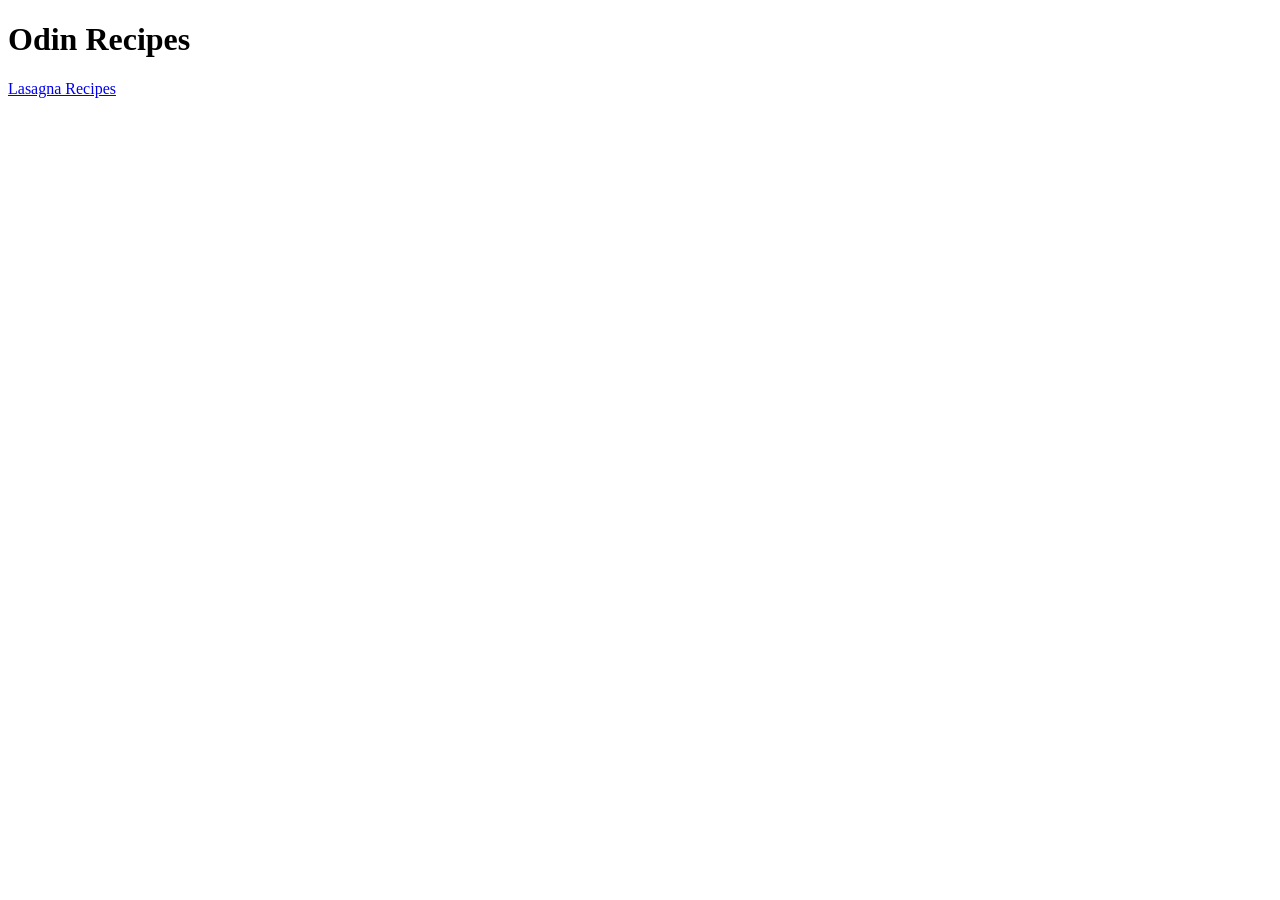
<file: html-css-exercises/odin-recipes/index.html>
<!DOCTYPE html>
<html lang="en">
<head>
  <meta charset="UTF-8">
  <meta name="viewport" content="width=device-width, initial-scale=1.0">
  <title>Odin Recipes</title>
</head>
<body>
  <h1>Odin Recipes</h1>
  <a href="recipes/lasagna.html">Lasagna Recipes</a>
</body>
</html>
</file>
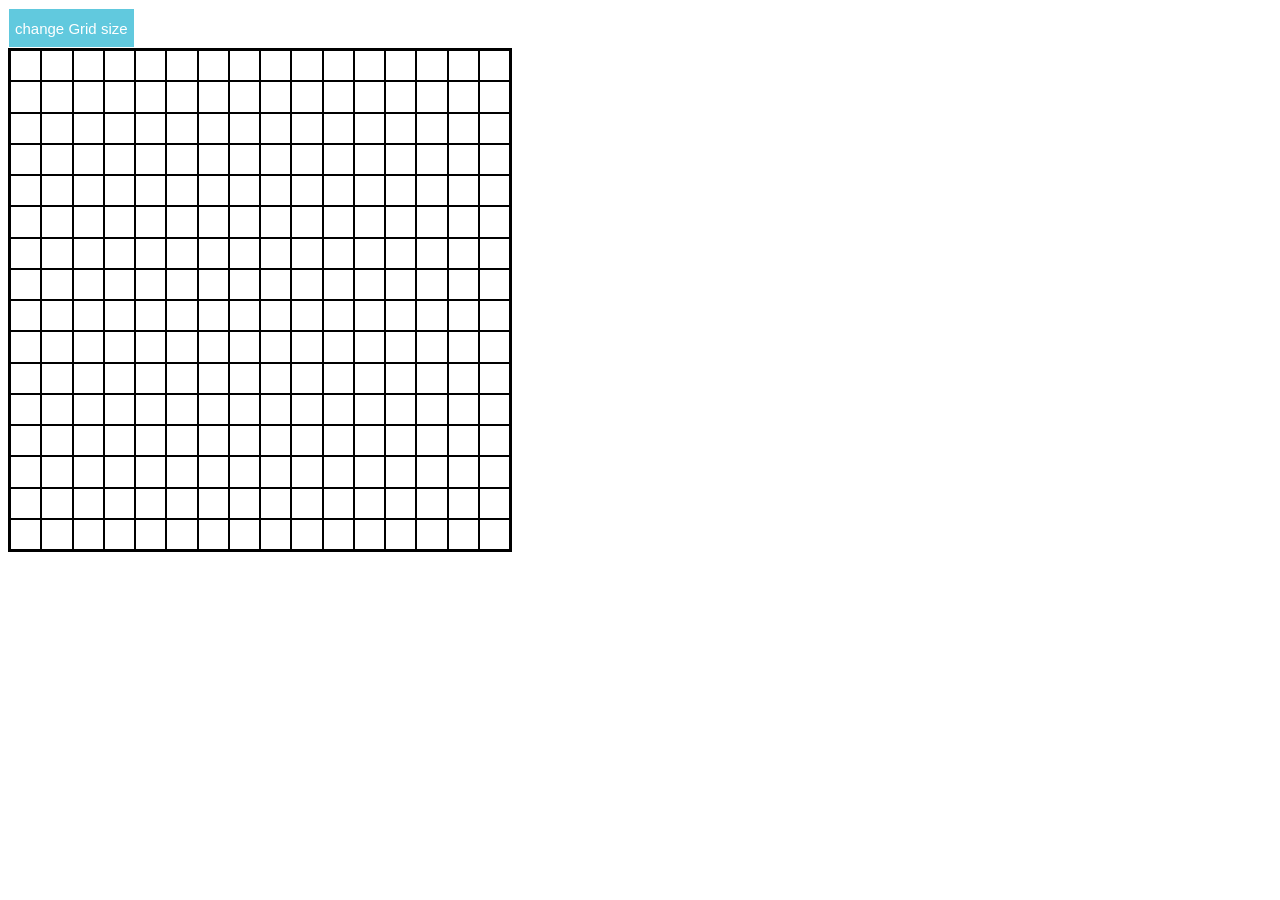
<file: projects/Etch-a-Sketch/index.html>
<!DOCTYPE html>
<html lang="en">
<head>
  <meta charset="UTF-8">
  <meta name="viewport" content="width=device-width, initial-scale=1.0">
  <title>Etch a Sketch</title>

  <style>
    #container {
      width: 500px;
      height: 500px;
      border: solid 2px;
      display: flex;
      flex-wrap: wrap;
    }
    .square {
      border: solid 1px;
      box-sizing: border-box;
    }
    button {
      height: 40px;
      background-color: rgb(97, 201, 222);
      border: solid 1px;
      font-size: 15px;
      color: white;
    }
  </style>
</head>
<body>
  <button id="sizeBtn">change Grid size</button>
  <div id="container"></div>
  <script>
    const container = document.querySelector("#container")

    function createGrid(size) {
      container.innerHTML = "";
      const squareSize = 100 / size;
      const totalSquare = size * size;
      for (let i = 0; i < totalSquare; i++) {
        const square = document.createElement("div")
        square.classList.add("square")

        square.style.width = `${squareSize}%`
        square.style.height = `${squareSize}%`

        square.addEventListener("mouseover", () => {
          square.style.backgroundColor = "black";
        })
        container.appendChild(square)
      }
    }
    createGrid(16);

sizeBtn.addEventListener("click", () => {
  let userSize = parseInt(prompt("Specify the desired number of slots per row (maximum 100)"));
  if (isNaN(userSize) || userSize < 1 || userSize > 100) {
    alert("Please Enter the number between 1 and 100 only.")
  } else {
    createGrid(userSize)
  }
} )
  </script>
</body>
</html>
</file>
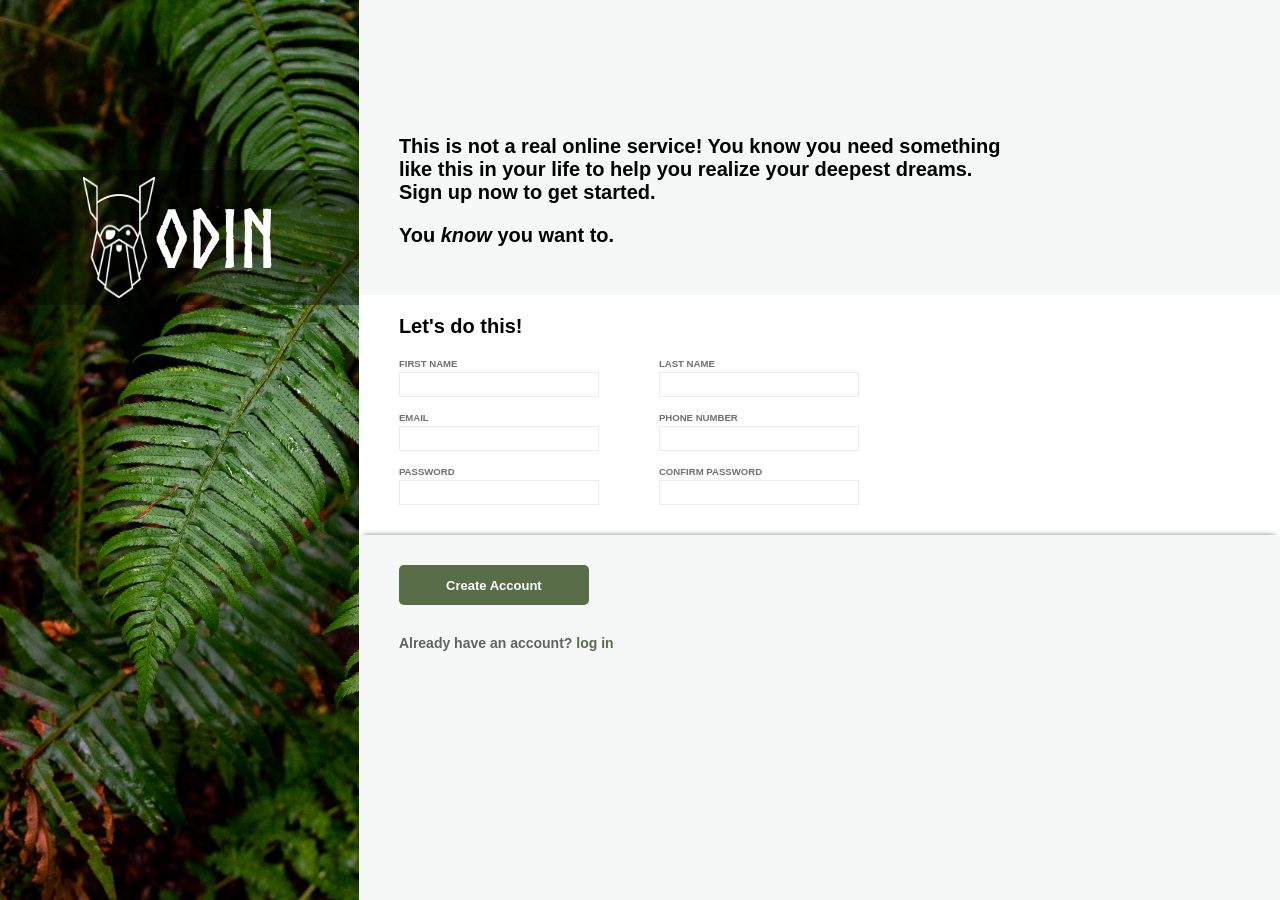
<file: projects/sign-upForm/index.html>
<!doctype html>
<html lang="en">
  <head>
    <meta charset="UTF-8" />
    <meta name="viewport" content="width=device-width, initial-scale=1.0" />
    <link rel="stylesheet" href="style.css" />
    <title>Sing-Up Form</title>
  </head>
  <body>
    <main class="main">
      <div class="container">
        <section class="section-1">
          <div class="logo-section">
            <img class="logo-odin" src="logo.png" />
            <p class="font-logo">odin</p>
          </div>
        </section>
        <section class="section-2">
          <div class="text">
            <p class="content">
              This is not a real online service! You know you need something
              like this in your life to help you realize your deepest dreams.
              Sign up now to get started.
            </p>
            <p>You <em>know</em> you want to.</p>
          </div>

          <form action="#">
            <div class="form">
              <h2>Let's do this!</h2>
              <div class="flex-direction">
                <div>
                  <div>
                    <label for="First-name">
                      FIRST NAME
                      <input type="text" name="First-nme" required />
                    </label>
                  </div>
                  <div>
                    <label for="email">
                      EMAIL
                      <input type="email" name="email" required />
                    </label>
                  </div>
                  <div>
                    <label for="Password">
                      PASSWORD
                      <input
                        type="password"
                        name="password"
                        minlength="7"
                        maxlength="15"
                        required
                      />
                    </label>
                  </div>
                </div>
                <div class="singU-right">
                  <div>
                    <label for="Last-name">
                      LAST NAME
                      <input type="text" name="Last-name" required />
                    </label>
                  </div>
                  <div>
                    <label for="Phone-number">
                      PHONE NUMBER
                      <input
                        type="tel"
                        name="number"
                        pattern="[0-9]{9,10}"
                        required
                      />
                    </label>
                  </div>
                  <div>
                    <label for="Confirm-password">
                      CONFIRM PASSWORD
                      <input
                        type="Confirm-password"
                        name="confirm-password"
                        required
                      />
                    </label>
                  </div>
                </div>
              </div>
            </div>
            <div class="bottom">
              <button>Create Account</button>
              <p>Already have an account? <span>log in</span></p>
            </div>
          </form>
        </section>
      </div>
    </main>
  </body>
</html>
</file>
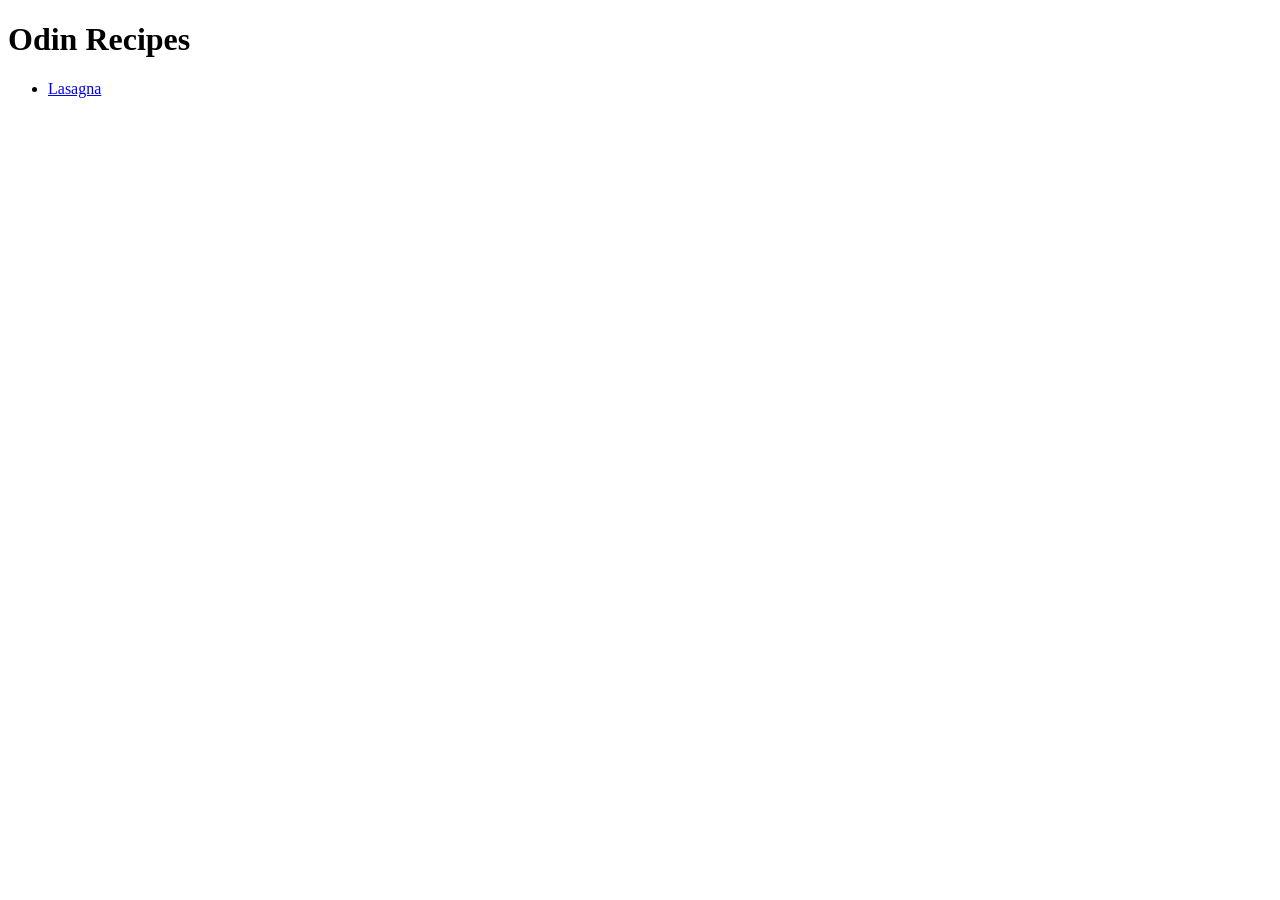
<file: html-css/html-css-exercises/odin-recipes/index.html>
<!DOCTYPE html>
<html lang="en">
<head>
  <meta charset="UTF-8">
  <meta name="viewport" content="width=device-width, initial-scale=1.0">
  <title>Odin Recipes</title>
</head>
<body>
  <h1>Odin Recipes</h1>
  <ul>
    <li><a href="recipes/lasagna.html">Lasagna</a></li>
  </ul>
</body>
</html>
</file>
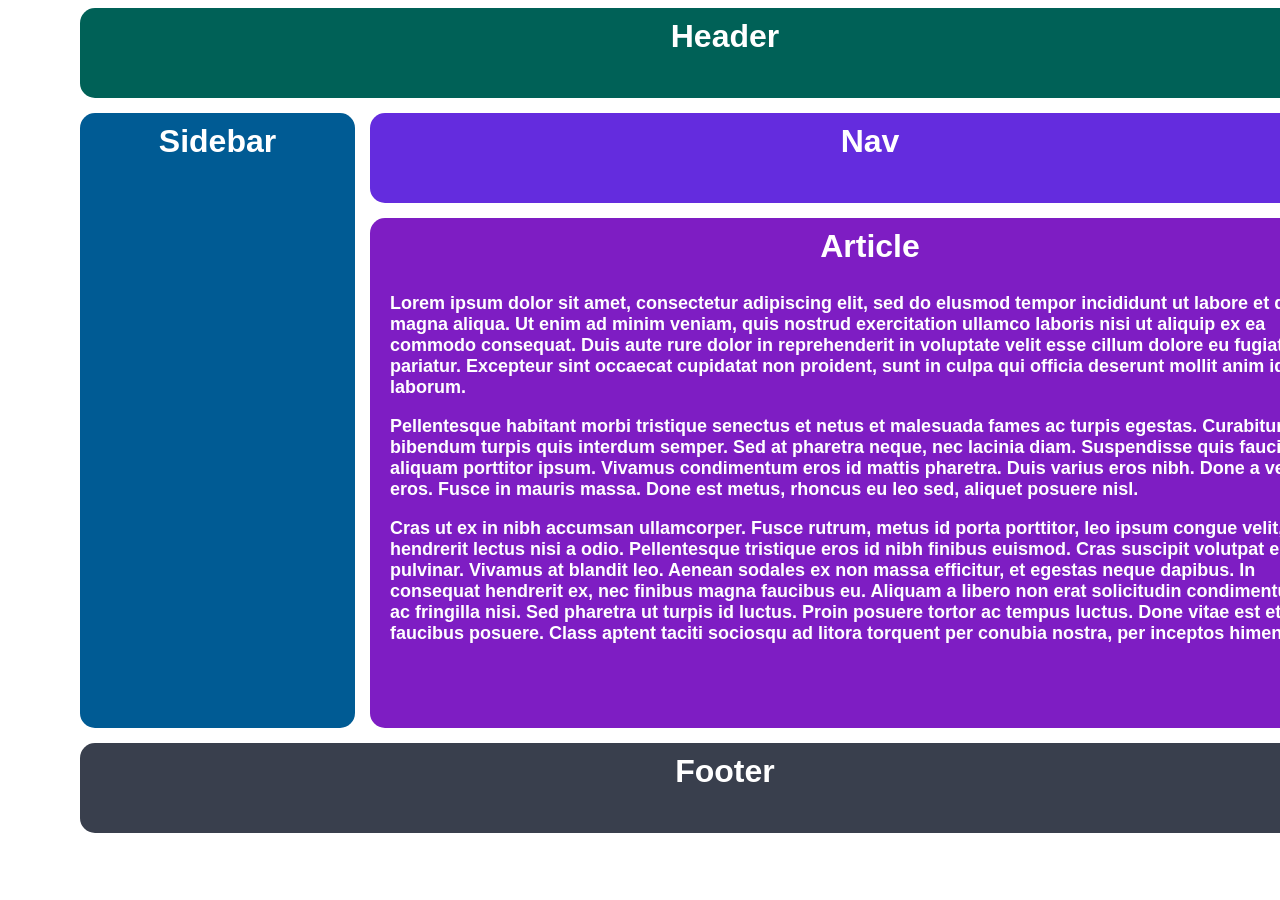
<file: html-css/html-css-exercises/positioning-grid/index.html>
<!doctype html>
<html lang="en">
  <head>
    <meta charset="UTF-8" />
    <meta name="viewport" content="width=device-width, initial-scale=1.0" />
    <title>Position</title>
    <link rel="stylesheet" href="style.css" />
  </head>
  <body>
    <div class="header">
      <p class="head">Header</p>
    </div>
    <div class="sidebar">
      <p class="head">Sidebar</p>
    </div>
    <div class="nav">
      <p class="head">Nav</p>
    </div>
    <div class="article">
      <p class="head">Article</p>
      <div class="text">

        <p>
          Lorem ipsum dolor sit amet, consectetur adipiscing elit, sed do elusmod
          tempor incididunt ut labore et dolore magna aliqua. Ut enim ad minim
          veniam, quis nostrud exercitation ullamco laboris nisi ut aliquip ex ea
          commodo consequat. Duis aute rure dolor in reprehenderit in voluptate
          velit esse cillum dolore eu fugiat nulla pariatur. Excepteur sint
          occaecat cupidatat non proident, sunt in culpa qui officia deserunt
          mollit anim id est laborum.
        </p>
        <p>
          Pellentesque habitant morbi tristique senectus et netus et malesuada
          fames ac turpis egestas. Curabitur bibendum turpis quis interdum semper.
          Sed at pharetra neque, nec lacinia diam. Suspendisse quis faucibus mi,
          aliquam porttitor ipsum. Vivamus condimentum eros id mattis pharetra.
          Duis varius eros nibh. Done a venenatis eros. Fusce in mauris massa.
          Done est metus, rhoncus eu leo sed, aliquet posuere nisl.
        </p>
        <p>
          Cras ut ex in nibh accumsan ullamcorper. Fusce rutrum, metus id porta
          porttitor, leo ipsum congue velit, eu hendrerit lectus nisi a odio.
          Pellentesque tristique eros id nibh finibus euismod. Cras suscipit
          volutpat elit eget pulvinar. Vivamus at blandit leo. Aenean sodales ex
          non massa efficitur, et egestas neque dapibus. In consequat hendrerit
          ex, nec finibus magna faucibus eu. Aliquam a libero non erat solicitudin
          condimentum. In ac fringilla nisi. Sed pharetra ut turpis id luctus.
          Proin posuere tortor ac tempus luctus. Done vitae est et neque faucibus
          posuere. Class aptent taciti sociosqu ad litora torquent per conubia
          nostra, per inceptos himenaeos.
        </p>
      </div>
    </div>
    <div class="footer">
      <p class="head">Footer</p>
    </div>
  </body>
</html>
</file>
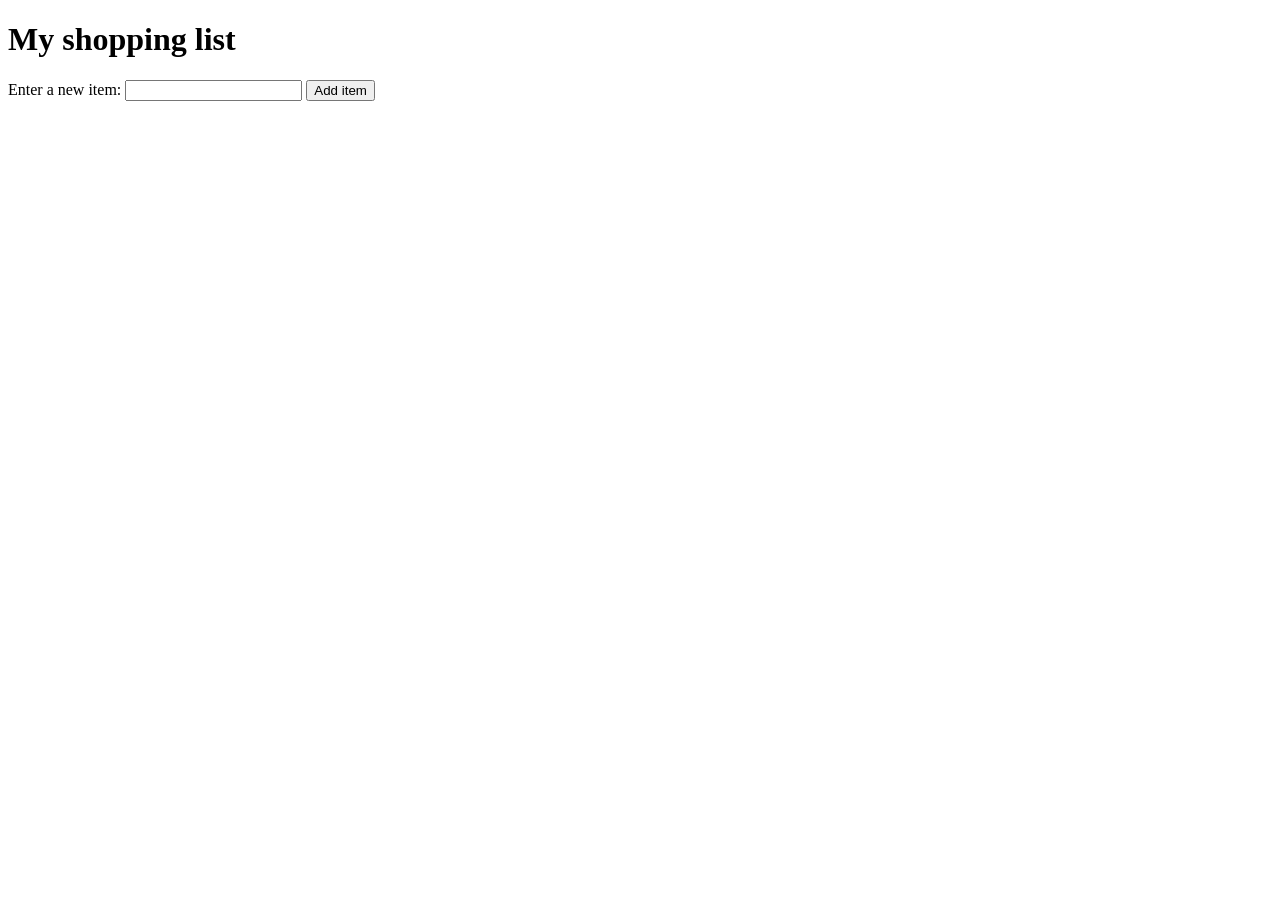
<file: javascript/html.html>
<!doctype html>
<html lang="en-US">
  <head>
    <meta charset="utf-8" />
    <meta name="viewport" content="width=device-width, initial-scale=1.0" />
    <title>Shopping list example</title>
    <style>
      li {
        margin-bottom: 10px;
      }

      li button {
        font-size: 12px;
        margin-left: 20px;
        color: #666;
      }
    </style>
  </head>
  <body>
    <h1>My shopping list</h1>

    <form>
      <label for="item">Enter a new item:</label>
      <input type="text" name="item" id="item" />
      <button>Add item</button>
    </form>

    <ul></ul>

    <script>
      const list = document.querySelector("ul");
      const input = document.querySelector("input");
      const button = document.querySelector("button");

      button.addEventListener("click", (event) => {
        event.preventDefault();

        const myItem = input.value;
        input.value = "";

        const listItem = document.createElement("li");
        const listText = document.createElement("span");
        const listBtn = document.createElement("button");

        listItem.appendChild(listText);
        listText.textContent = myItem;
        listItem.appendChild(listBtn);
        listBtn.textContent = "Delete";
        list.appendChild(listItem);

        listBtn.addEventListener("click", () => {
          list.removeChild(listItem);
        });

        input.focus();
      });
      
    </script>
  </body>
</html>
</file>
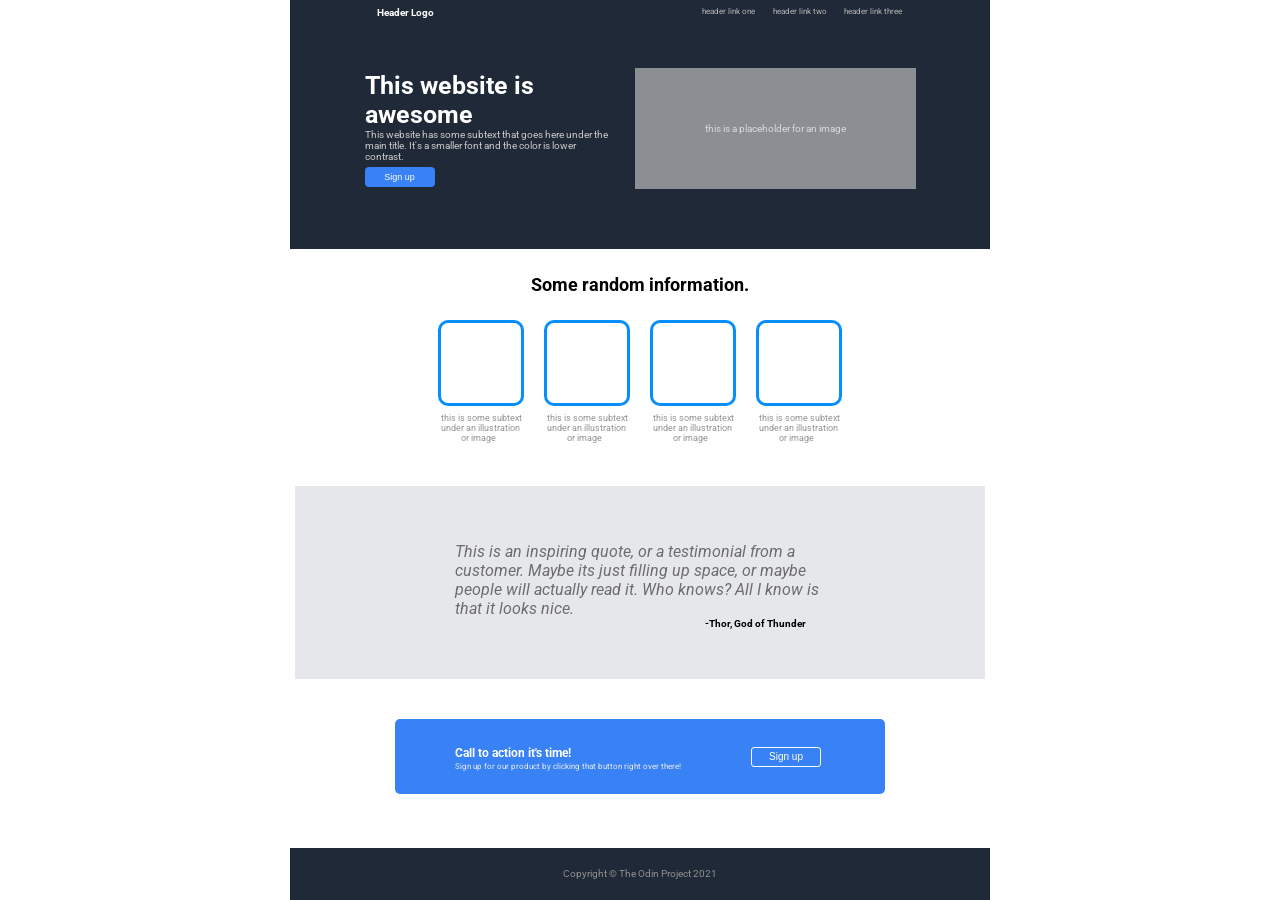
<file: LandingPage-Project/LandingPage.html>
<!DOCTYPE html>
<html lang="en">
<head>
  <meta charset="UTF-8">
  <meta name="viewport" content="width=device-width, initial-scale=1.0">
  <title>Langding Page</title>
  <link rel="stylesheet" href="LandingPage.css">
  <link rel="stylesheet" href="https://fonts.googleapis.com/css2?family=Roboto:wght@400;500;700&display=swap">
</head>
<body>
  <div class="column">
    <header class="hero-section">
      <div class="top-hero-section">
        <div class="logo-section">Header Logo</div>
        <div class="header-link-section">
          <div>header link one</div>
          <div>header link two</div>
          <div>header link three</div>
        </div>
      </div>
      <div class="hero-center-section">
        <div class="hero-left">
          <h1 class="h1">This website is awesome</h1>
          <p class="text-below">
            This website has some subtext that goes here under the main title. It's a smaller font and the color is lower contrast.
          </p>
          <button class="signUp-button">Sign up</button>
        </div>
        <div class="hero-right">
          <div>
            <p class="place-image">
              this is a placeholder for an image
            </p>
          </div>
        </div>
    </header>
  
    <div class="info-section">
      <h2 class="h2">
        Some random information.
      </h2>
      <div class="flex-box">
        <div class="cards-container">
          <div class="square-box"></div>
          <p class="text-edit">
            this is some subtext under an illustration <span >or image</span>
          </p>
        </div>
        <div class="cards-container">
          <div class="square-box"></div>
          <p class="text-edit">
            this is some subtext under an illustration <span >or image</span>
          </p>
        </div>
        <div class="cards-container">
          <div class="square-box"></div>
          <p class="text-edit">
            this is some subtext under an illustration <span >or image</span>
          </p>
        </div>
        <div class="cards-container">
          <div class="square-box"></div>
          <p class="text-edit">
            this is some subtext under an illustration <span >or image</span>
          </p>
        </div>
      </div>

    <div class="quote-section">
      <p class="quote-text">
        This is an inspiring quote, or a testimonial from a customer. Maybe its just filling up space, or maybe people will actually read it. Who knows? All I know is that it looks nice.
      </p>
      <p class="quote-author">-Thor, God of Thunder</p>
    </div>
  
    <div class="cta-section">
      <div class="cta-text">
        <h3>
          Call to action it's time!
        </h3>
        <p class="call-text">
          Sign up for our product by clicking that button right over there!
        </p>
      </div>
      <button class="Sign-up-button">Sign up</button>
    </div>

    <footer class="footer-section">
      <p class="credit">Copyright © The Odin Project 2021</p>
    </footer>
  </div>
</body>
</html>
</file>
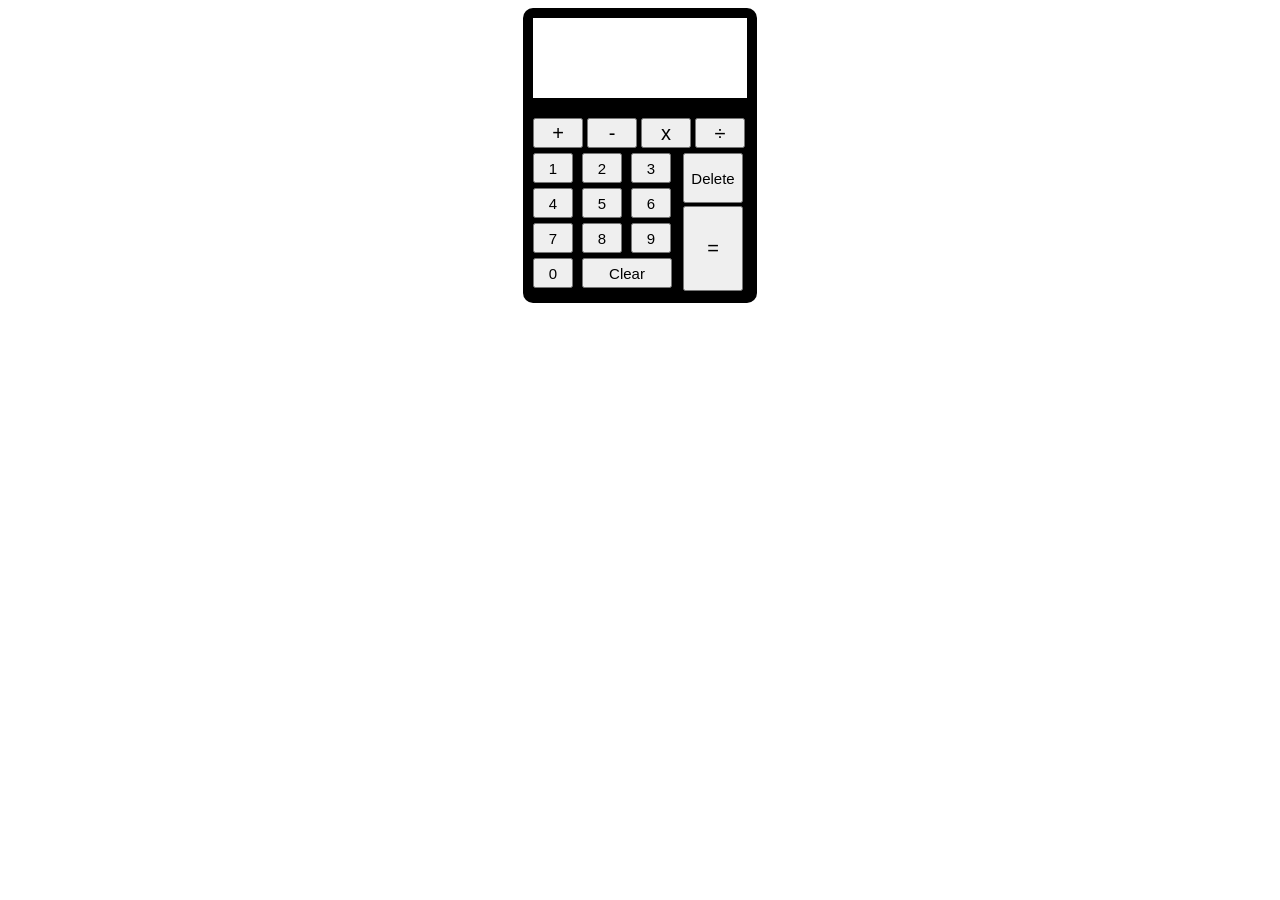
<file: projects/Calculator/calculator.html>
<!doctype html>
<html lang="en">
  <head>
    <meta charset="UTF-8" />
    <meta name="viewport" content="width=device-width, initial-scale=1.0" />
    <title>Calculator</title>
    <link rel="stylesheet" href="calculator.css" />
  </head>
  <body>
    <main>
      <div class="container">
        <div class="input-section">
          <div id="input-space"></div>
        </div>
        <div class="bottom-button">
          <div class="basic-math">
            <button>+</button>
            <button>-</button>
            <button>x</button>
            <button>÷</button>
          </div>
          <div class="math-section">
            <div class="number-math">
              <button>1</button>
              <button>2</button>
              <button>3</button>
              <button>4</button>
              <button>5</button>
              <button>6</button>
              <button>7</button>
              <button>8</button>
              <button>9</button>
              <div>
                <button>0</button>
                <button class="clear-button">Clear</button>
              </div>
            </div>
            <div class="right-section">
              <button class="delete-button">Delete</button>
              <button class="equal-button">=</button>
            </div>
          </div>
        </div>
      </div>
    </main>
    <script src="calculator.js"></script>
  </body>
</html>
</file>
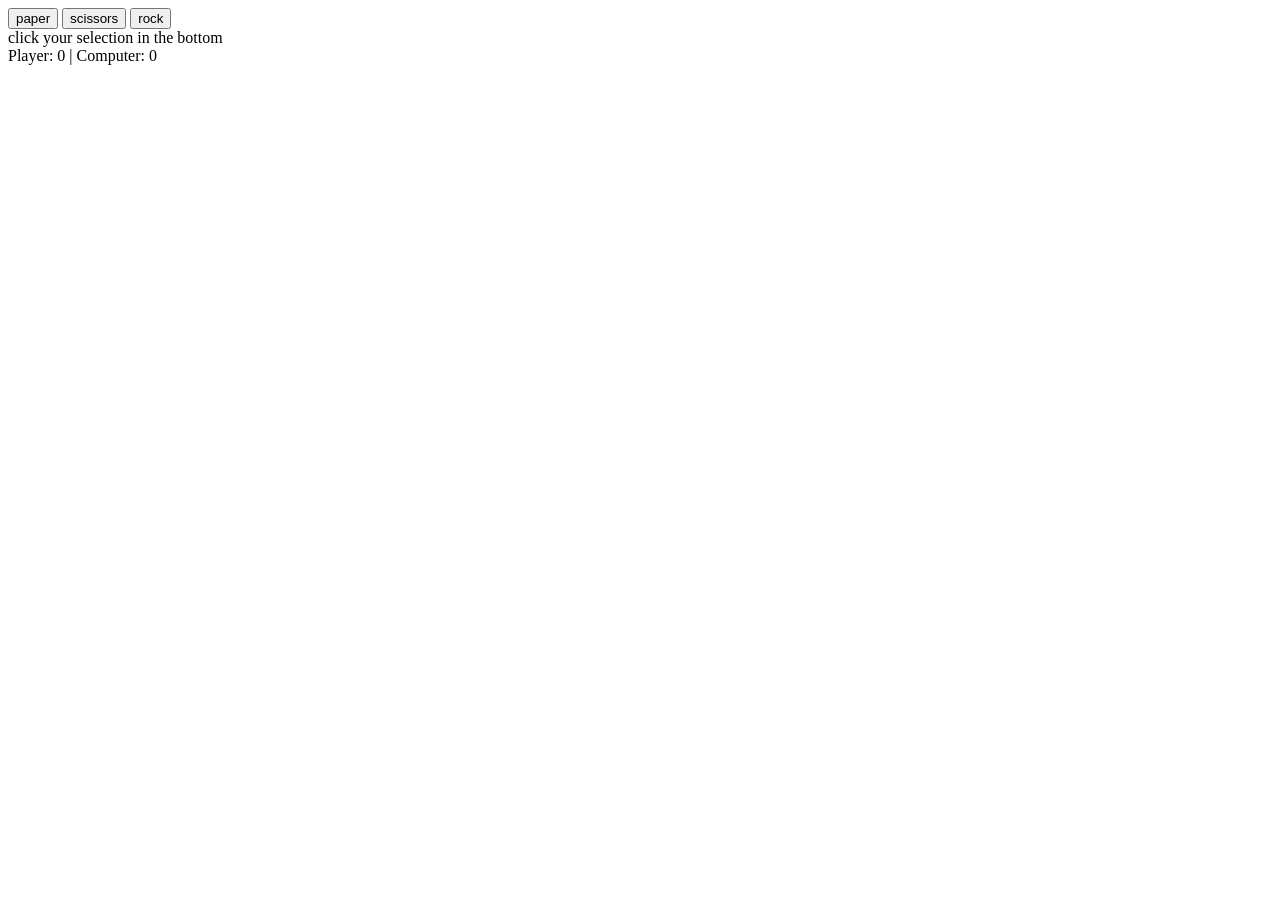
<file: projects/rock-paper-scissors/RockPaperScissors.html>
<!doctype html>
<html lang="en">
  <head>
    <meta charset="UTF-8" />
    <meta name="viewport" content="width=device-width, initial-scale=1.0" />
    <title>Rock Paper Scissors Game</title>
  </head>
  <body>
    <div>
      <button id="paperBtn">paper</button>
      <button id="scissorsBtn">scissors</button>
      <button id="rockBtn">rock</button>
    </div>
    <div id="results">click your selection in the bottom</div>
    <div id="score">Player: 0 | Computer: 0</div>
    <script src="RockPaperScissors.js"></script>
  </body>
</html>
</file>
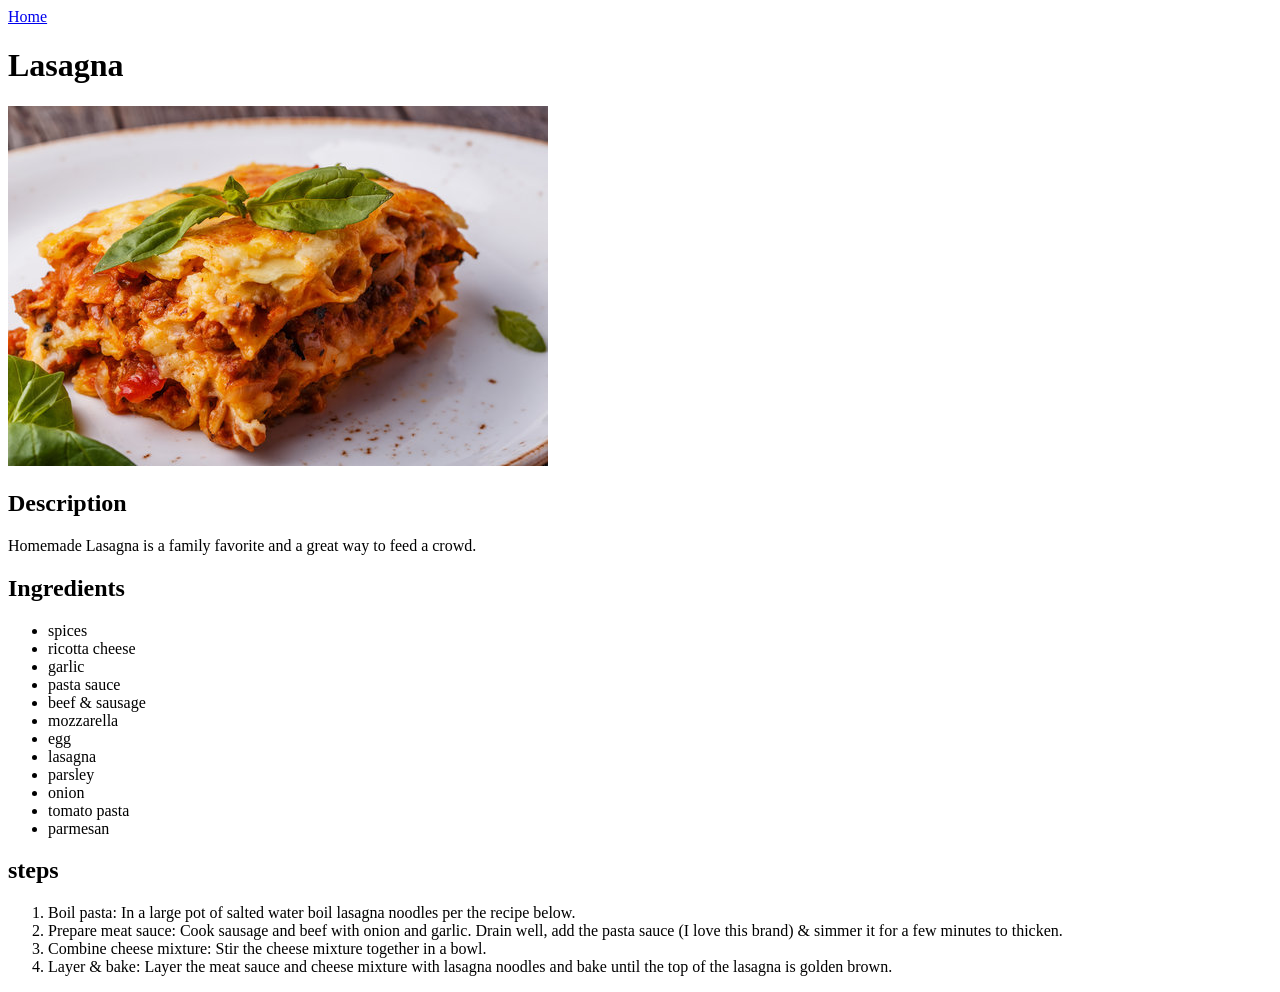
<file: html-css-exercises/odin-recipes/recipes/lasagna.html>
<!DOCTYPE html>
<html lang="en">
<head>
  <meta charset="UTF-8">
  <meta name="viewport" content="width=device-width, initial-scale=1.0">
  <title>Lasagna</title>
</head>

<body>
  <a href="../index.html">Home</a>
  <h1>Lasagna</h1>
  <img src="images/lasagna.jpg">
  <h2>Description</h2>
  <p>Homemade Lasagna is a family favorite and a great way to feed a crowd.</p>
  <h2>Ingredients</h2>
  <ul>
    <li>spices</li>
    <li>ricotta cheese</li>
    <li>garlic</li>
    <li>pasta sauce</li>
    <li>beef & sausage</li>
    <li>mozzarella</li>
    <li>egg</li>
    <li>lasagna</li>
    <li>parsley</li>
    <li>onion</li>
    <li>tomato pasta</li>
    <li>parmesan</li>
  </ul>
  <h2>steps</h2>
  <ol>
    <li>Boil pasta: In a large pot of salted water boil lasagna noodles per the recipe below.</li>

    <li>Prepare meat sauce: Cook sausage and beef with onion and garlic. Drain well, add the pasta sauce (I love this brand) & simmer it for a few minutes to thicken.</li>

    <li>Combine cheese mixture: Stir the cheese mixture together in a bowl.</li>

    <li>Layer & bake: Layer the meat sauce and cheese mixture with lasagna noodles and bake until the top of the lasagna is golden brown.</li>
  </ol>
</body>
</html>
</file>
<file: projects/sign-upForm/style.css>
@font-face {
  font-family: "Norse";
  src: url("norse/Norse.otf") format("opentype");
  font-weight: normal;
}
@font-face {
  font-family: "Norse";
  src: url("norse/Norsebold.otf") format("opentype");
  font-weight: bold;
}

* {
  margin: 0;
  padding: 0;
  box-sizing: border-box;
}

.container {
  display: flex;
  justify-content: center;
  flex-direction: row;
  height: 100vh;
  background-color: rgb(246, 247, 247);
}
.section-1 {
  width: 30%;
  background-image: url("background-image.jpg");
  background-size: cover;
  position: relative;
}
.logo-section {
  background-color: rgba(0, 0, 0, 0.4);
  height: 15%;
  display: flex;
  flex-direction: row;
  justify-content: center;
  align-items: center;
  position: absolute;
  top: 170px;
  width: 100%;
}
.font-logo {
  font-family: Norse;
  font-size: 80px;
  font-weight: bold;
  color: white;
}

.logo-odin {
  width: 20%;
  height: 90%;
}

.section-2 {
  display: flex;
  flex-direction: column;
  width: 77%;
}
.text {
  width: 100%;
  height: 160px;
  font-weight: bold;
  font-size: 20px;
  margin-top: 135px;
  padding-left: 40px;
  font-family: Arial;
}
.content {
  width: 620px;
  margin-bottom: 20px;
}

.form {
  background-color: white;
  padding-left: 40px;
  height: 240px;
}

h2 {
  font-family: Arial;
  font-size: 20px;
  padding: 20px 0px 20px 0px;
}

.flex-direction {
  display: flex;
  flex-direction: row;
  font-family: Arial;
  font-size: 0.6rem;
  font-weight: bold;
}
label {
  display: flex;
  flex-direction: column;
  padding: 0px 10px 15px 0px;
  margin-right: 50px;
  color: rgb(113, 112, 112);
}
input {
  height: 25px;
  width: 200px;
  margin-top: 3px;
  transition: 0.15s;
  outline: none;
  border: 1px solid rgb(235, 235, 235);
}
input:hover {
  border: 1px #a8a8a8 solid;
}
input:user-invalid {
  border-color: rgb(244, 111, 111);
}
input:user-valid {
  border-color: rgb(2, 2, 246);
}
input:focus {
  border-color: blue;
  box-shadow: 0 0 0 3px rgba(52, 152, 219, 0.2);
}
input:user-invalid:focus {
  border-color: rgb(244, 111, 111);
}
input:user-valid:focus {
  border-color: rgb(2, 2, 246);
}

button {
  height: 40px;
  width: 190px;
  margin: 30px 0px 30px 40px;
  border: none;
  border-radius: 5px;
  font-family: Arial;
  font-size: 13px;
  font-weight: bold;
  color: white;
  background-color: #596d48;
}

button + p {
  margin-left: 40px;
  font-family: Arial;
  font-weight: bold;
  font-size: 14px;
  color: rgb(98, 98, 98);
}
span {
  color: #596d48;
}

.bottom {
  box-shadow: 0 -5px 5px -5px rgba(0, 0, 0, 0.5);
}
</file>
<file: html-css/html-css-exercises/positioning-grid/style.css>
body {
  display: grid;
  width: 1470px;
  font-family: Arial, sans-serif;
  text-align: center;
  margin-left: 80px;
  grid-template-columns: 130px 130px 130px 130px 130px 130px 130px 130px 130px;
  grid-template-rows: 90px 90px 90px 90px 90px 90px 90px 90px;
  grid-gap: 15px;
  color: rgb(255, 255, 255);
  font-weight: bold;
  font-size: 30px;
}
body > div {
  border: none;
  border-radius: 15px;
  
}
.header {
  grid-column: 1 / 10;
  background-color: #006157;
}
.head {
  text-align: center;
  font-size: 2rem;
  margin: 0;
  padding: 10px;
}
.text {
  padding-left: 20px;
  padding-right: 20px;
}
.sidebar {
  grid-area: 2 / 1 / 8 / 3;
  background-color: #005b94;
}
.nav {
  grid-area: 2 / 3 / 2 / 10;
  background-color: #642cde;
}
.article {
  grid-area: 3 / 3 / 8 / 10;
  background-color: #7e1dc3;
}
.footer {
  grid-area: 8 / 1 / 9 / 10;
  background-color: #393f4d;
}
p {
  text-align: left;
  font-size: 18px;
}
</file>
<file: LandingPage-Project/LandingPage.css>
body {
  font-family: Roboto, Arial;
  margin: 0;
  display: flex;
  justify-content: center;
  height: 900px;
}
div {
  margin: 0;
}
.column {
  display: flex;
  flex-direction: column;
}
.hero-section {
  background-color: #1F2937;
  height: 250px;
  width: 700px;
}
.top-hero-section {
  display: flex;
  margin-top: 7px;
}
.logo-section {
  margin-left: 87px;
  margin-right: 25px;
  color: white;
  font-size: 10px;
  font-weight: bold;
  display: flex;
  width: 300px;

}
.header-link-section {
  display: flex;
  flex-direction: row;
  color: white;
  font-size: 8px;
  justify-content: space-between;
  width: 200px;
  color: rgb(181, 181, 181)
}

.hero-left {
  display: flex;
  flex-direction: column;

}

h1 {
  width: 200px;
  font-size: 25px;
  color: white;
  margin-bottom: 0px;
  margin-top: 0px;
}

.hero-center-section {
  display: flex;
  align-items: center;
  justify-content: center;
  padding: 50px 0;
  gap: 20px;
}

.text-below {
  color: rgb(202, 200, 200);
  width: 250px;
  font-size: 10px;
  margin-top: 0px;
  margin-bottom: 5px;
}
.signUp-button {
  height: 20px;
  width: 70px;
  color: white;
  background-color: #3882F6;
  border: none;
  border-radius: 4px;
  font-size: 9px;
  margin-top: 0px;
}

.hero-right {
  background-color: rgba(185, 185, 185, 0.702);
}
.place-image {
  font-size: 10px;
  padding: 45px 70px;
  margin-bottom: 10px;
  color: rgb(217, 217, 217);
}

.info-section {
  display: flex;
  flex-direction: column;
  justify-content: center;
  align-items: center;
}
.cards-container {
  border-style: solid;
  height: 80px;
  width: 80px;
  display: flex;
  flex-direction: column;
  border-radius: 10px;
  border-color: rgb(7, 142, 252);
}
.text-edit {
  width: 90px;
  margin-top: 90px;
  font-size: 9px;
  color: rgb(147, 146, 146)
}
span {
  margin-left: 20px;
}
.flex-box {
  display: flex;
  gap: 20px;
}

h2 {
  font-size: 18px;
  padding: 10px;
}

.quote-section {
  margin-top: 80px;
  background-color: #E5E7EB;
  padding: 40px 160px;
}

.quote-text {
  color: #6d6d6d;
  width: 370px;
  font-style: italic;
  margin-bottom: 0px;
}

.quote-author {
  margin-left: 250px;
  font-size: 10px;
  font-weight: bold;
  margin-top: 0;
}

h3 {
  color: white;
  font-size: 12px;
  margin-left: 60px;
  margin-bottom: 0px;
}
.call-text {
  font-size: 8px;
  margin-left: 60px;
  margin-top: 2px;
  color: rgb(235, 235, 235);
}

.cta-section {
  background-color: #3882F6;
  width: 490px;
  height: 75px;
  margin-top: 40px;
  display: flex;
  flex-direction: row;
  align-items: center;
  gap: 20px;
  border-radius: 5px;
  
}

.Sign-up-button {
  border-style: solid;
  background-color: #3882F6;
  border-color: white;
  color: white;
  height: 20px;
  width: 70px;
  border-width: 1px;
  border-radius: 3px;
  font-size: 10px;
  margin-left: 50px;
}

.footer-section {
  background-color: #1F2937;
  width: 700px;
  height: 52px;
  margin-top: 54px;
  
}

.credit {
  color: rgb(145, 142, 142);
  font-size: 10px;
  text-align: center;
  margin-top: 20px;
}
</file>
<file: projects/Calculator/calculator.css>
body {
  display: flex;
  justify-content: center;
}
.bottom-button {
  width: 214px;
}
.input-section {
  width: 214px;
  height: 100px;
}
.container {
  padding: 10px;
  background-color: black;
  display: flex;
  flex-direction: column;
  align-items: center;
  border-radius: 10px;
}
.basic-math button {
  height: 30px;
  width: 50px;
  font-size: 20px;
}

.basic-math {
  margin-bottom: 5px;
}
.number-math {
  width: 150px;
}
.number-math button {
  height: 30px;
  width: 40px;
  margin-right: 5px;
  margin-bottom: 5px;
  font-size: 15px;
}
.math-section {
  display: flex;
  flex-direction: row;
  width: 210px;
}
.right-section {
  display: flex;
  flex-direction: column;
  width: 60px;
}
.delete-button {
  height: 50px;
  font-size: 15px;
}
.equal-button {
  height: 85px;
  margin-top: 3px;
  font-size: 20px;
}

.number-math .clear-button {
  width: 90px;
}
#input-space {
  background-color: white;
  height: 80px;
  font-size: 30px;
  display: flex;
  align-items: center;
  justify-content: flex-end;
}
</file>
